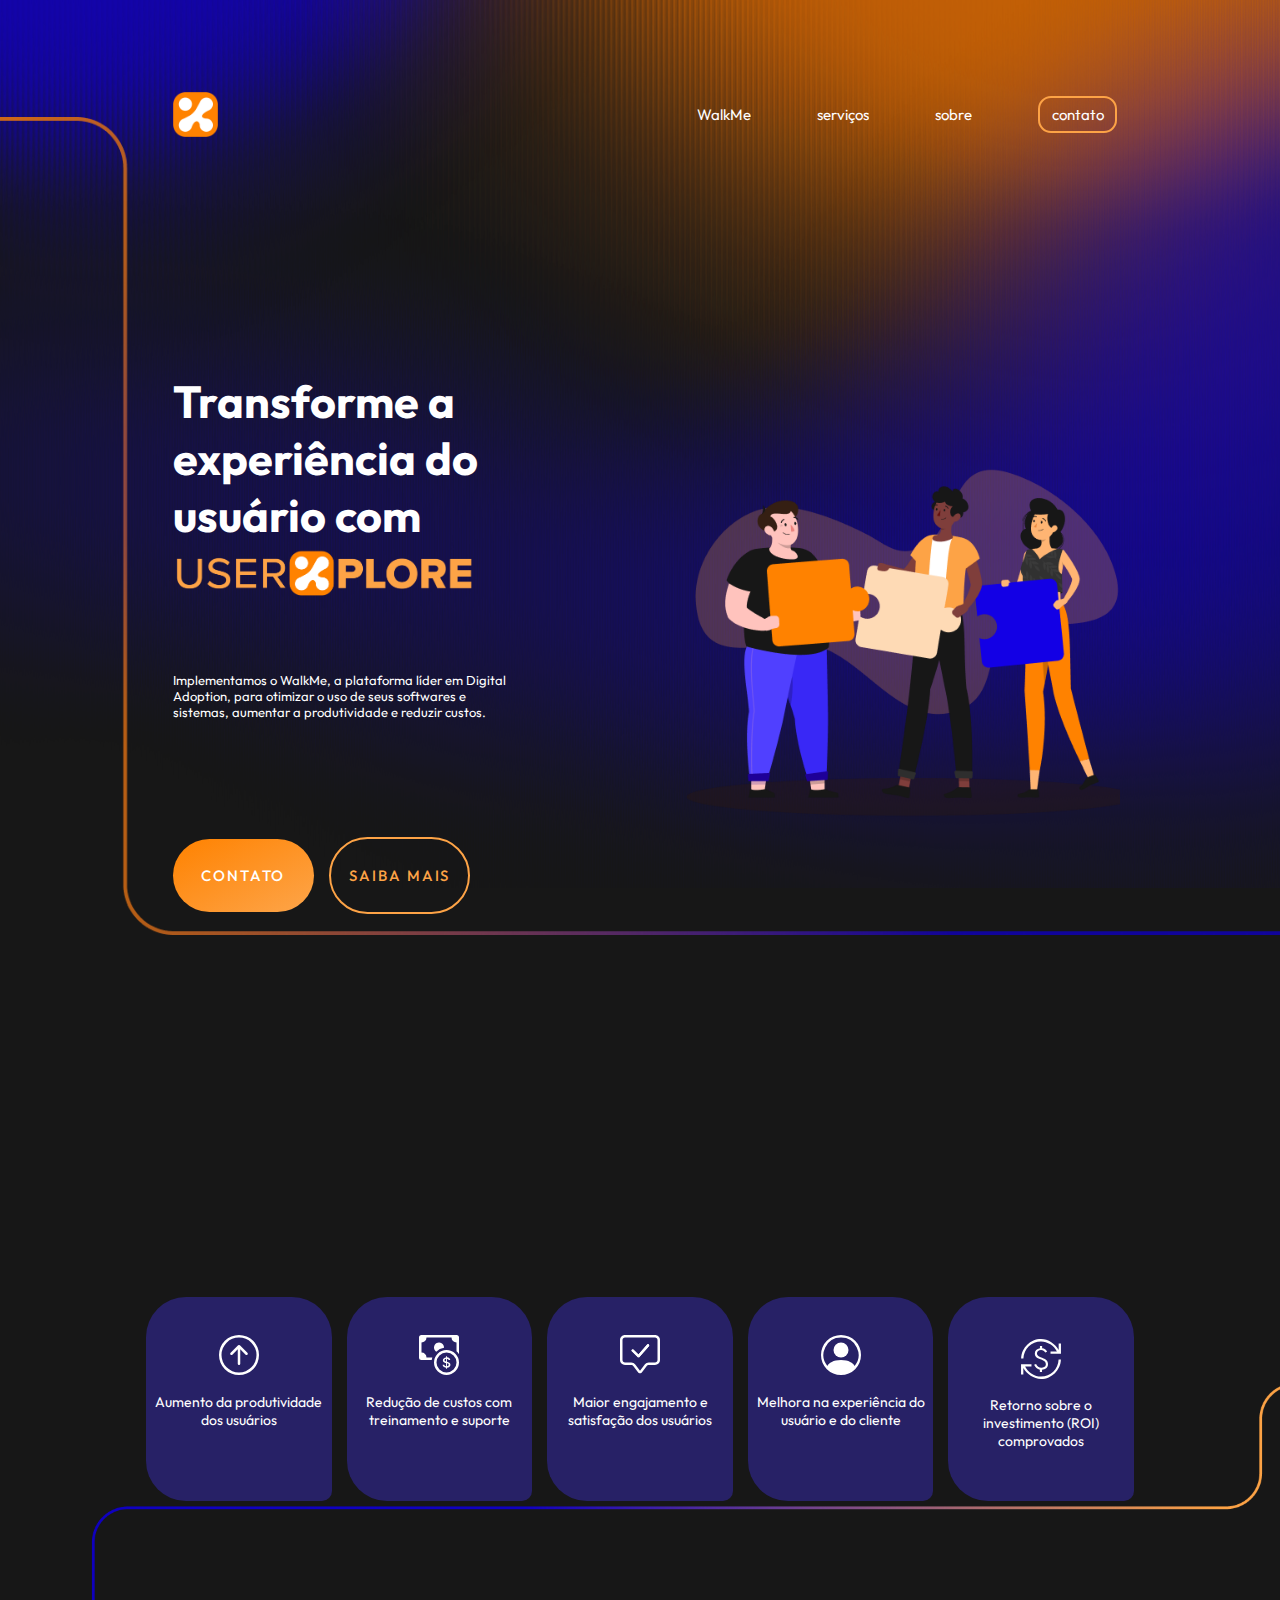
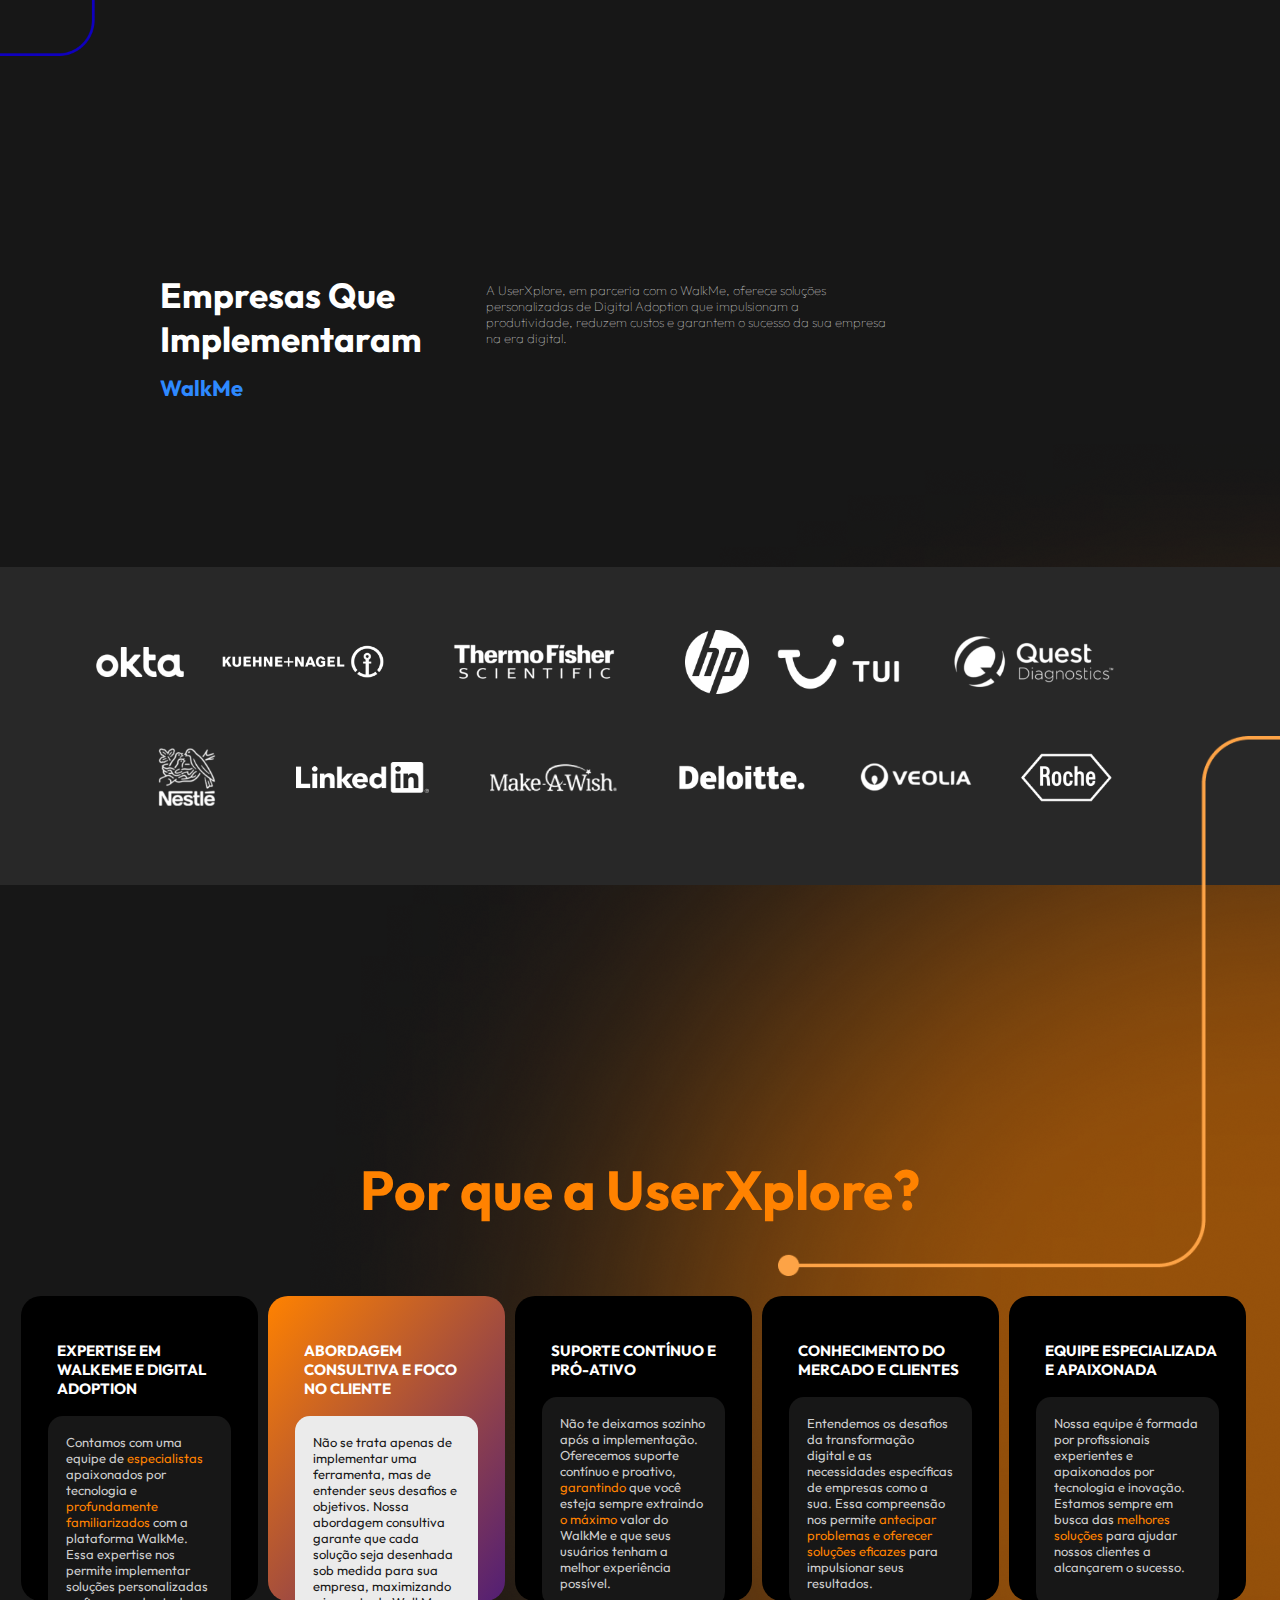
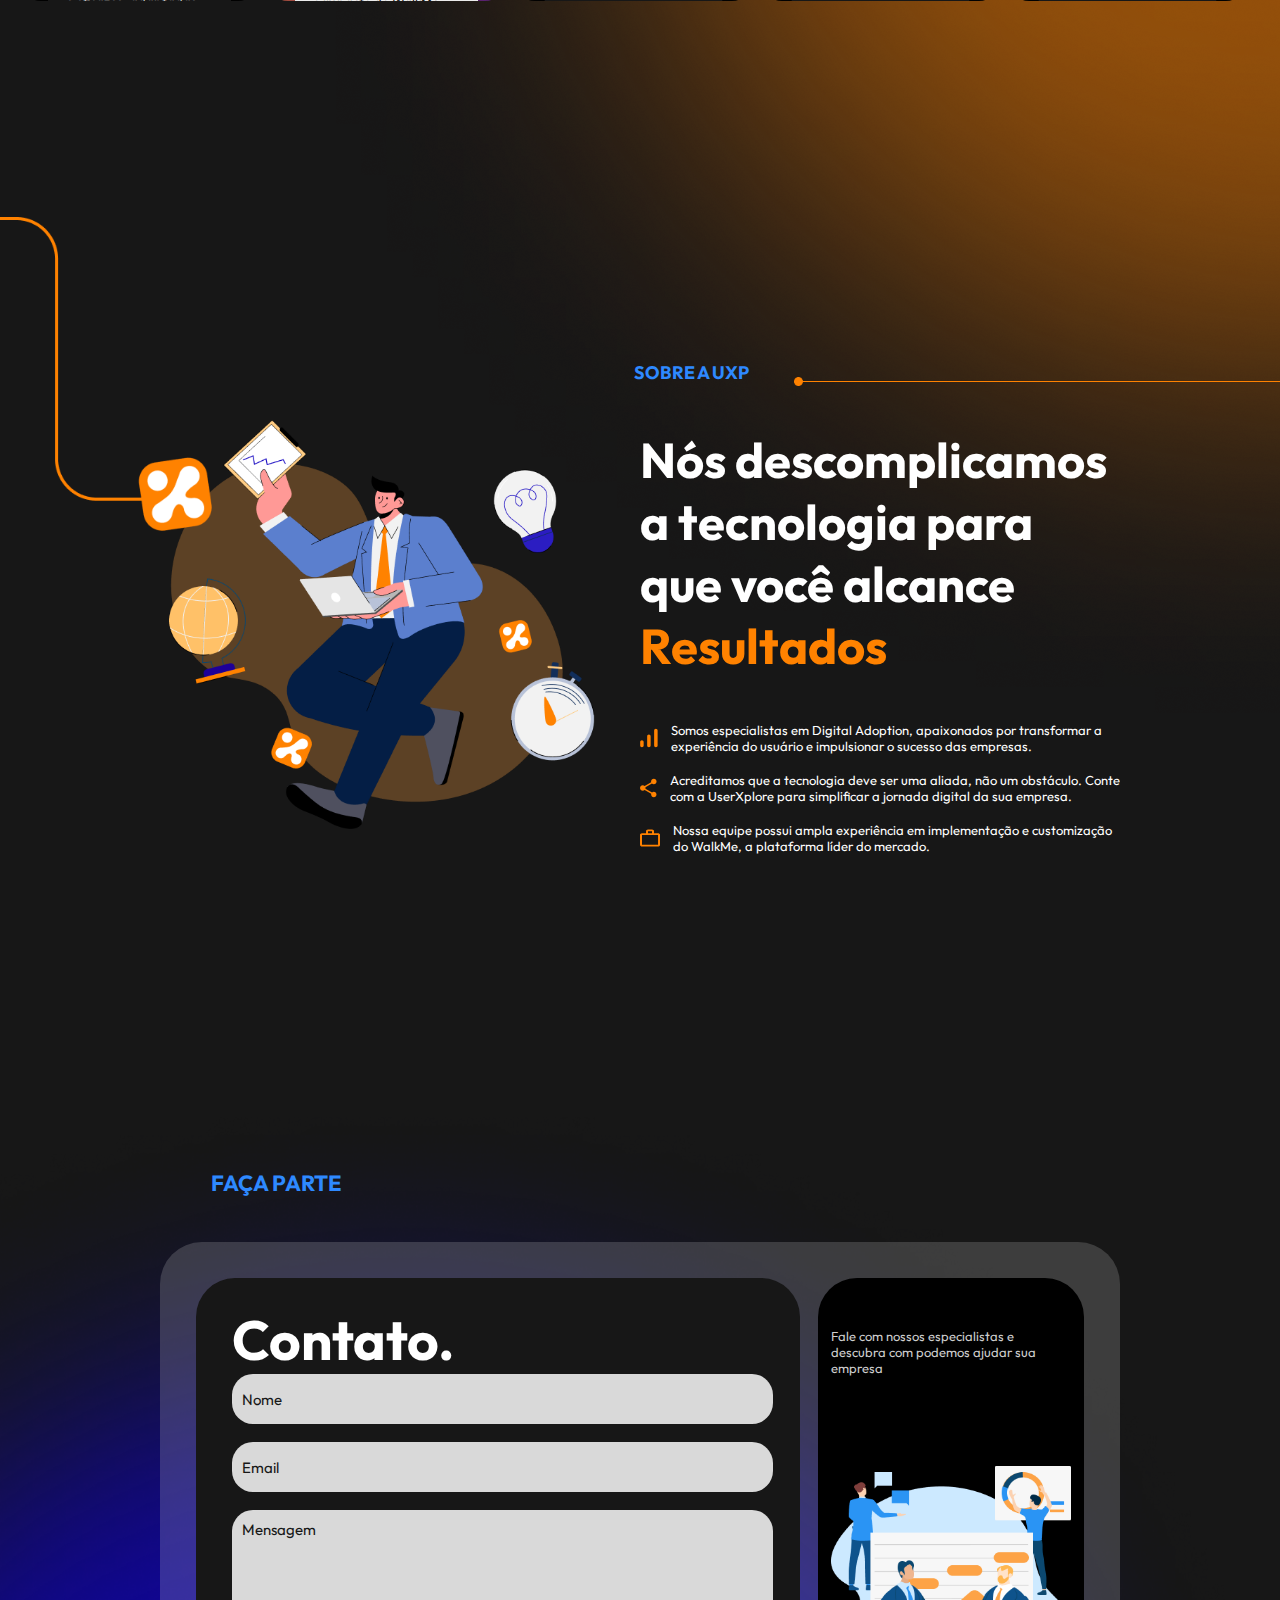
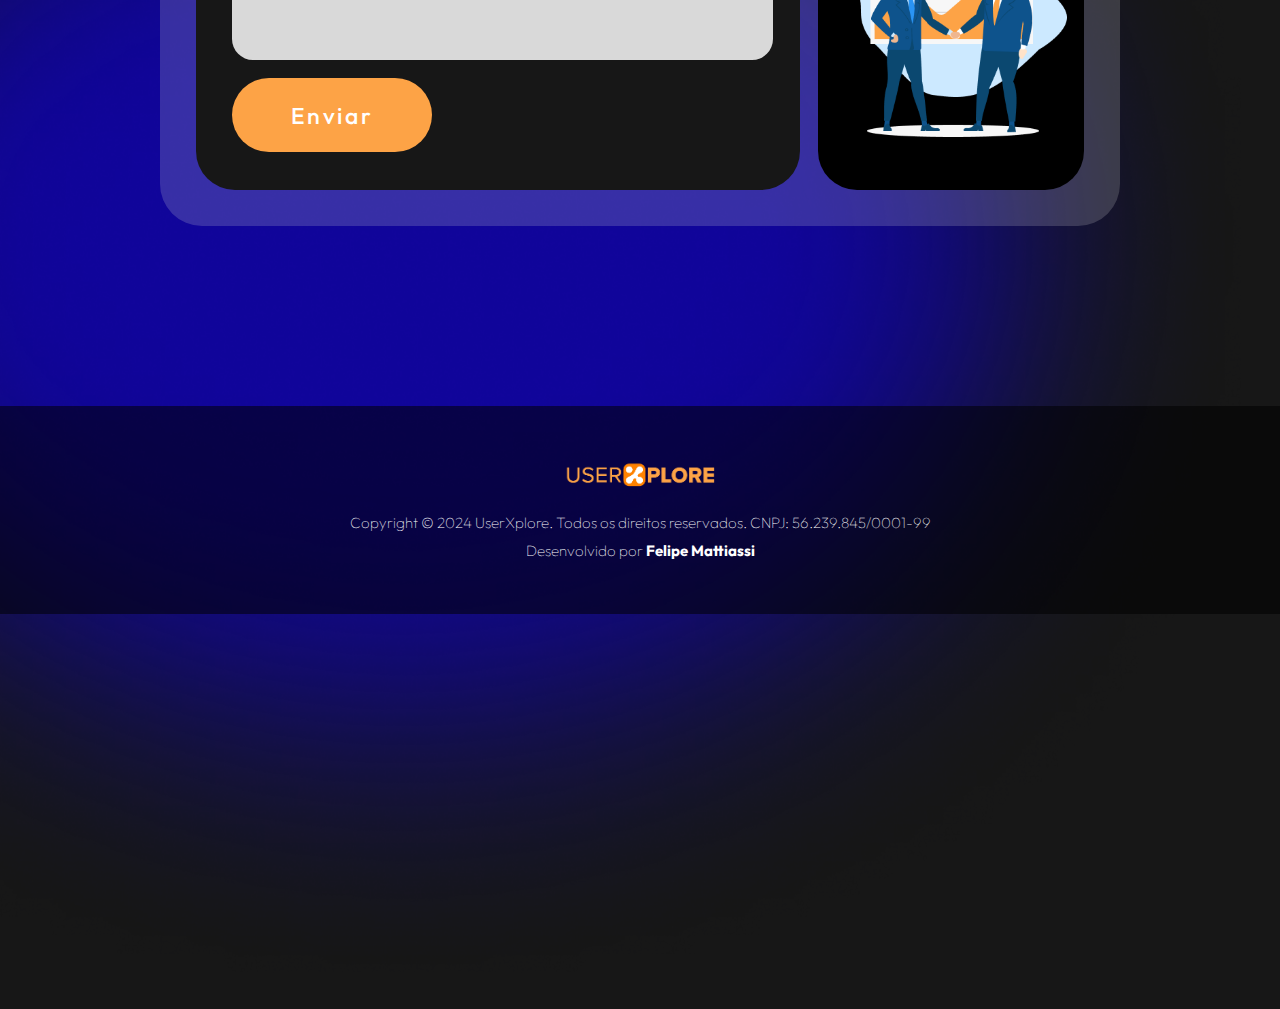
<file: index.html>
<!DOCTYPE html>
<html lang="en">
<head>
    <meta charset="UTF-8">
    <meta name="viewport" content="width=device-width, initial-scale=1.0, user-scalable=no">
    <title>UserXplore</title>   
    <link rel="stylesheet" href="main.css">
    <link rel="shortcut icon" href="./img/logo/logo_curta.png" type="image/x-icon">
    <style></style>
</head>
<body>
    <img id='azul_cima' src="./img/background/azul_cima.png" alt="background azul">
    <img id="linha" src="./img/./background/Vector 1.png" alt="Linha colorida">
    <header>
        <div class="container header-container">
            <img id="logo-header" src="img/./logo/logo_curta.png" alt="Logo user xplore">
            <nav>
                <ul>
                    <li>
                        <a id="home-link" href="#brands">WalkMe</a>
                    </li>
                    <li>
                        <a id="servicos-link" href="#beneficios">serviços</a>
                    </li>
                    <li>
                        <a id="sobre-link" href="#sobre">sobre</a>
                    </li>
                    <li>
                        <a id="contato-link"  href="#contato">contato</a>
                    </li>
                </ul>
            </nav>
        </div>
    </header>
    <img id="laranja_cima" src="./img/background/laranja_cima.png" alt="background laranja">
    <img id="azul_baixo" src="./img/background/azul_baixo.png" alt="azul_fundo">
    <section id="inicio">
        <div class="container inicio-container">
            <div class="esquerda">
                <h2 id="titulo">Transforme a <br> experiência do<br> usuário com </h2>
                <img id="logo_normal" src="./img/./logo/Logo_user_xplore.png" alt="Logo user xplore">
                <p id="texto-inicio">Implementamos o WalkMe, a plataforma líder em Digital Adoption, para otimizar o uso de seus softwares e sistemas, aumentar a produtividade e reduzir custos.</p>
                <button id="botao1" href="#contato" class="button">CONTATO</button>
                <button id="botao2" href="#beneficios" class="button">SAIBA MAIS</button>
            </div>
            <div class="direita">
                <img src="./img/./animacao/team-work-animate 1.png" alt="ilustração equipe">
            </div>
        </div>
    </section>
    <section id="transicao">
        <aside></aside>
        <div class="transicao-container">
            <div class="quadrados">
                <div class="quadrados-container quadrado-display">
                    <div class="sgv">
                        <svg xmlns="http://www.w3.org/2000/svg" fill="currentColor" class="bi bi-arrow-up-circle" viewBox="0 0 16 16">
                            <path fill-rule="evenodd" d="M1 8a7 7 0 1 0 14 0A7 7 0 0 0 1 8m15 0A8 8 0 1 1 0 8a8 8 0 0 1 16 0m-7.5 3.5a.5.5 0 0 1-1 0V5.707L5.354 7.854a.5.5 0 1 1-.708-.708l3-3a.5.5 0 0 1 .708 0l3 3a.5.5 0 0 1-.708.708L8.5 5.707z"/>
                        </svg>
                    </div>
                    <div class="text-quadrado">
                        <p>Aumento da produtividade dos usuários</p>
                    </div>
                </div>
            </div>

            <div class="quadrados">
                <div class="quadrados-container quadrado-display">
                    <div class="sgv">
                        <svg xmlns="http://www.w3.org/2000/svg"  fill="currentColor" class="bi bi-cash-coin" viewBox="0 0 16 16">
                            <path fill-rule="evenodd" d="M11 15a4 4 0 1 0 0-8 4 4 0 0 0 0 8m5-4a5 5 0 1 1-10 0 5 5 0 0 1 10 0"/>
                            <path d="M9.438 11.944c.047.596.518 1.06 1.363 1.116v.44h.375v-.443c.875-.061 1.386-.529 1.386-1.207 0-.618-.39-.936-1.09-1.1l-.296-.07v-1.2c.376.043.614.248.671.532h.658c-.047-.575-.54-1.024-1.329-1.073V8.5h-.375v.45c-.747.073-1.255.522-1.255 1.158 0 .562.378.92 1.007 1.066l.248.061v1.272c-.384-.058-.639-.27-.696-.563h-.668zm1.36-1.354c-.369-.085-.569-.26-.569-.522 0-.294.216-.514.572-.578v1.1zm.432.746c.449.104.655.272.655.569 0 .339-.257.571-.709.614v-1.195z"/>
                            <path d="M1 0a1 1 0 0 0-1 1v8a1 1 0 0 0 1 1h4.083q.088-.517.258-1H3a2 2 0 0 0-2-2V3a2 2 0 0 0 2-2h10a2 2 0 0 0 2 2v3.528c.38.34.717.728 1 1.154V1a1 1 0 0 0-1-1z"/>
                            <path d="M9.998 5.083 10 5a2 2 0 1 0-3.132 1.65 6 6 0 0 1 3.13-1.567"/>
                        </svg>
                    </div>
                    <div class="text-quadrado">
                        <p>Redução de custos com treinamento e suporte</p>
                    </div>
                </div>
            </div>

            <div class="quadrados">
                <div class="quadrados-container quadrado-display">
                    <div class="sgv">
                        <svg  viewBox="0 0 56 56" fill="none" xmlns="http://www.w3.org/2000/svg">
                            <path d="M49 3.5C49.9283 3.5 50.8185 3.86875 51.4749 4.52513C52.1312 5.1815 52.5 6.07174 52.5 7V35C52.5 35.9283 52.1312 36.8185 51.4749 37.4749C50.8185 38.1313 49.9283 38.5 49 38.5H40.25C39.1633 38.5 38.0915 38.753 37.1195 39.239C36.1475 39.725 35.302 40.4306 34.65 41.3L28 50.1655L21.35 41.3C20.698 40.4306 19.8525 39.725 18.8805 39.239C17.9085 38.753 16.8367 38.5 15.75 38.5H7C6.07174 38.5 5.1815 38.1313 4.52513 37.4749C3.86875 36.8185 3.5 35.9283 3.5 35V7C3.5 6.07174 3.86875 5.1815 4.52513 4.52513C5.1815 3.86875 6.07174 3.5 7 3.5H49ZM7 0C5.14348 0 3.36301 0.737498 2.05025 2.05025C0.737498 3.36301 0 5.14349 0 7L0 35C0 36.8565 0.737498 38.637 2.05025 39.9497C3.36301 41.2625 5.14348 42 7 42H15.75C16.2934 42 16.8293 42.1265 17.3152 42.3695C17.8012 42.6125 18.224 42.9653 18.55 43.4L25.2 52.2655C25.526 52.7002 25.9488 53.053 26.4348 53.296C26.9207 53.539 27.4566 53.6655 28 53.6655C28.5434 53.6655 29.0793 53.539 29.5652 53.296C30.0512 53.053 30.474 52.7002 30.8 52.2655L37.45 43.4C37.776 42.9653 38.1988 42.6125 38.6848 42.3695C39.1707 42.1265 39.7066 42 40.25 42H49C50.8565 42 52.637 41.2625 53.9497 39.9497C55.2625 38.637 56 36.8565 56 35V7C56 5.14349 55.2625 3.36301 53.9497 2.05025C52.637 0.737498 50.8565 0 49 0L7 0Z" fill="white"/>
                            <path d="M38.0761 13.3968C38.2298 13.2468 38.4132 13.1277 38.6156 13.0463C38.8181 12.965 39.0354 12.9231 39.2549 12.9231C39.4745 12.9231 39.6918 12.965 39.8943 13.0463C40.0967 13.1277 40.2801 13.2468 40.4338 13.3968C41.0778 14.0193 41.0868 15.0253 40.4563 15.6585L27.1414 30.715C26.9902 30.8738 26.8068 31.0014 26.6023 31.09C26.3978 31.1787 26.1765 31.2265 25.952 31.2305C25.7276 31.2345 25.5046 31.1947 25.2967 31.1135C25.0889 31.0322 24.9006 30.9113 24.7433 30.7581L16.6413 22.9046C16.3288 22.5998 16.1538 22.1899 16.1538 21.763C16.1538 21.336 16.3288 20.9262 16.6413 20.6213C16.795 20.4713 16.9784 20.3522 17.1808 20.2708C17.3832 20.1895 17.6006 20.1476 17.8201 20.1476C18.0397 20.1476 18.257 20.1895 18.4594 20.2708C18.6618 20.3522 18.8453 20.4713 18.9989 20.6213L25.8714 27.2837L38.0311 13.4442L38.0761 13.3968Z" fill="white"/>
                            <path d="M38.0761 13.3968C38.2298 13.2468 38.4132 13.1277 38.6156 13.0463C38.8181 12.965 39.0354 12.9231 39.2549 12.9231C39.4745 12.9231 39.6918 12.965 39.8943 13.0463C40.0967 13.1277 40.2801 13.2468 40.4338 13.3968C41.0778 14.0193 41.0868 15.0253 40.4563 15.6585L27.1414 30.715C26.9902 30.8738 26.8068 31.0014 26.6023 31.09C26.3978 31.1787 26.1765 31.2265 25.952 31.2305C25.7276 31.2345 25.5046 31.1947 25.2967 31.1135C25.0889 31.0322 24.9006 30.9113 24.7433 30.7581L16.6413 22.9046C16.3288 22.5998 16.1538 22.1899 16.1538 21.763C16.1538 21.336 16.3288 20.9262 16.6413 20.6213C16.795 20.4713 16.9784 20.3522 17.1808 20.2708C17.3832 20.1895 17.6006 20.1476 17.8201 20.1476C18.0397 20.1476 18.257 20.1895 18.4594 20.2708C18.6618 20.3522 18.8453 20.4713 18.9989 20.6213L25.8714 27.2837L38.0311 13.4442L38.0761 13.3968Z" fill="white"/>
                        </svg>
                    </div>
                    <div class="text-quadrado">
                        <p>Maior engajamento e satisfação dos usuários</p>
                    </div>
                </div>
            </div>

            <div class="quadrados">
                <div class="quadrados-container quadrado-display">
                    <div class="sgv">
                        <svg xmlns="http://www.w3.org/2000/svg"  fill="currentColor" class="bi bi-person-circle" viewBox="0 0 16 16">
                            <path d="M11 6a3 3 0 1 1-6 0 3 3 0 0 1 6 0"/>
                            <path fill-rule="evenodd" d="M0 8a8 8 0 1 1 16 0A8 8 0 0 1 0 8m8-7a7 7 0 0 0-5.468 11.37C3.242 11.226 4.805 10 8 10s4.757 1.225 5.468 2.37A7 7 0 0 0 8 1"/>
                        </svg>
                    </div>
                    <div class="text-quadrado">
                        <p>Melhora na experiência do usuário e do cliente</p>
                    </div>
                </div>
            </div>

            <div class="quadrados">
                <div class="quadrados-container quadrado-display">
                    <div class="sgv sgv-erro">
                        <svg  viewBox="0 0 54 54" fill="none" xmlns="http://www.w3.org/2000/svg">
                            <mask id="mask0_117_206" style="mask-type:alpha" maskUnits="userSpaceOnUse" x="0" y="0" width="54" height="54">
                                <rect width="54" height="54" fill="#D9D9D9"/>
                            </mask>
                            <g mask="url(#mask0_117_206)">
                                <path d="M27.0016 53.8822C22.0201 53.8822 17.3883 52.4935 13.1064 49.7161C8.82443 46.9383 5.50648 43.443 3.15251 39.2301V48.0523H0.0527344V33.9628H14.1422V37.0626H5.53302C7.46963 40.9328 10.4253 44.1869 14.3999 46.8248C18.3745 49.4632 22.576 50.7824 27.0042 50.7824C30.2093 50.7824 33.2273 50.1887 36.0582 49.0014C38.8891 47.8141 41.373 46.185 43.5098 44.1141C45.6463 42.0433 47.3582 39.6045 48.6457 36.7978C49.9332 33.9911 50.6376 30.9712 50.7588 27.738H53.8586C53.7542 31.3713 52.9812 34.7773 51.5396 37.956C50.0981 41.1343 48.1699 43.905 45.755 46.2681C43.3406 48.6311 40.5236 50.4909 37.3038 51.8474C34.084 53.2039 30.65 53.8822 27.0016 53.8822ZM25.4479 44.6644V41.364C23.6321 40.9008 22.0922 40.1499 20.828 39.111C19.5642 38.0717 18.5118 36.6262 17.6706 34.7747L20.3599 33.7738C20.9771 35.3867 21.9189 36.6396 23.1852 37.5326C24.4515 38.4252 25.8613 38.8714 27.4147 38.8714C29.0246 38.8714 30.4502 38.4578 31.6914 37.6304C32.9327 36.803 33.5534 35.5863 33.5534 33.9803C33.5534 32.5474 33.0499 31.3896 32.043 30.507C31.0365 29.6248 29.1269 28.6237 26.3141 27.5037C23.6226 26.4656 21.6728 25.3676 20.4648 24.2097C19.2572 23.0512 18.6533 21.4813 18.6533 19.4998C18.6533 17.7686 19.2623 16.2472 20.4803 14.9356C21.6979 13.6244 23.3969 12.8099 25.5774 12.4923V9.36205H28.525V12.4948C29.9933 12.6261 31.3127 13.1017 32.4832 13.9217C33.6542 14.7422 34.5853 15.837 35.2768 17.206L32.7105 18.3681C32.1088 17.3029 31.3505 16.4751 30.4355 15.8847C29.5205 15.2942 28.4199 14.999 27.1337 14.999C25.4384 14.999 24.0898 15.4207 23.0881 16.264C22.0859 17.1074 21.5848 18.1845 21.5848 19.4952C21.5848 20.8453 22.0531 21.9016 22.9897 22.6643C23.9267 23.4265 25.7388 24.3134 28.4259 25.3251C31.4748 26.4905 33.5745 27.7259 34.7252 29.0315C35.8763 30.3376 36.4518 31.9878 36.4518 33.9822C36.4518 35.1463 36.2358 36.1713 35.8038 37.0574C35.3713 37.9435 34.7914 38.7012 34.0642 39.3305C33.3369 39.9597 32.4875 40.4526 31.516 40.8091C30.5449 41.1656 29.5065 41.3922 28.4007 41.4889V44.6644H25.4479ZM0.140781 26.2587C0.2776 22.5598 1.07693 19.1172 2.53877 15.9306C4.00061 12.7441 5.94564 9.98075 8.37384 7.64059C10.8016 5.30087 13.615 3.46159 16.8141 2.12276C20.0127 0.783921 23.4081 0.114502 27.0003 0.114502C31.9383 0.114502 36.5712 1.51312 40.8989 4.31034C45.2265 7.10757 48.5426 10.6377 50.8469 14.9006V5.94439H53.9467V20.0339H39.8572V16.9341H48.4664C46.5988 13.171 43.676 9.94363 39.6979 7.25215C35.7194 4.56024 31.4851 3.21428 26.9952 3.21428C23.8565 3.21428 20.8729 3.80321 18.0441 4.98105C15.2154 6.1589 12.7274 7.77698 10.5802 9.8353C8.43254 11.8941 6.70267 14.3287 5.39059 17.1393C4.07852 19.9504 3.36184 22.9902 3.24056 26.2587H0.140781Z" fill="white"/>
                            </g>
                        </svg>
                        <div class="linha2">
                            <img id="linha2" src="./img/background/Vector 2.png" alt="linha colorida">
                        </div>
                    </div>
                    <div class="text-quadrado">
                        <p>Retorno sobre o investimento (ROI) comprovados</p>
                        
                    </div>
                </div>
            </div>
        <aside>
        </aside>
    </section>
    <section id="brands">
        <div class="container prova-social">
            <h3>Empresas Que <br>Implementaram <br><span class="azul">WalkMe</span></h3>
            <p>A UserXplore, em parceria com o WalkMe, oferece soluções personalizadas de Digital Adoption que impulsionam a produtividade, reduzem custos e garantem o sucesso da sua empresa na era digital.</p>
        </div>




        <div class="brands-container">
            <div class="cima">
                <aside></aside>
                <div class="brands-cima">
                    
                    <div class="brand">
                        <img src="./img/brands/okta.png" alt="Logo okta">
                    </div>
                    
                    <div class="brand">
                        <img src="./img/brands/kuehne+.png" alt="Logo kuehne + nagel">
                    </div>

                    <div class="brand">
                        <img src="./img/brands/thermo Fisher.png" alt="Logo thermo Fisher">
                    </div>

                    <div class="brand">
                        <img src="./img/brands/hp.png" alt="Logo hp">
                    </div>

                    <div class="brand">
                        <img src="./img/brands/tui.png" alt="Logo tui">
                    </div>

                    <div class="brand">
                        <img src="./img/brands/quest.png" alt="Logo quest">
                    </div>
                </div>
                <aside></aside>
            </div>

            
            <div class="baixo">
                <aside></aside>
                <div class="brands-baixo">
                    <div class="brand">
                        <img src="./img/brands/nestle.png" alt="Logo nestle">
                    </div>
                    
                    <div class="brand">
                        <img src="./img/brands/linkedin.png" alt="Logo linkedin">
                    </div>
                    
                    <div class="brand">
                        <img src="./img/brands/meke_a_wish.png" alt="Logo Make-a-wish">
                    </div>
                    
                    <div class="brand">
                        <img src="./img/brands/deloitte.png" alt="Logo deloitte">
                    </div>
                    
                    <div class="brand">
                        <img src="./img/brands/veolia.png" alt="Logo veolia">
                    </div>
                    
                    <div class="brand">
                        <img src="./img/brands/roche.png" alt="Logo roche">
                    </div>
                </div>
                <aside>
                    <img id="linha3" src="./img/background/linha3.png" alt="linha colorida">

                </aside>
            </div>
        </div>
    </section>
    <!-- <img id="bolinha1" src="./img/background/bolinha1.png" alt=""> -->
    <img id="laranja_baixo" src="./img/background/laranja_baixo.png" alt="">
    <section id="beneficios">
        <div class="beneficios-container">
            <h3>Por que a UserXplore?</h3>
            <div class="beneficios-quadrado-display">

                <div class="beneficios-quadrado">
                    <div class="container-quadrado">
                        <div>
                            <h4>EXPERTISE EM WALKEME E DIGITAL ADOPTION</h4>
                        </div>
                    <div class="mini-quadrado">
                        <div class="container-mini-quadrado">
                            <p>Contamos com uma equipe de <span class="laranja">especialistas</span> apaixonados por tecnologia e <span class="laranja">profundamente familiarizados</span> com a plataforma WalkMe. Essa expertise nos permite implementar soluções personalizadas e eficazes, adaptadas às necessidades específicas de cada cliente.</p>
                        </div>
                    </div>
                </div>
                    </div>

                <div class="beneficios-quadrado quadrado-especial">
                    <div class="container-quadrado ">
                        <div>
                            <h4>ABORDAGEM CONSULTIVA E FOCO NO CLIENTE</h4>
                        </div>
                    <div class="mini-quadrado">
                        <div class="container-mini-quadrado">
                            <p>Não se trata apenas de implementar uma ferramenta, mas de entender seus desafios e objetivos. Nossa abordagem consultiva garante que cada solução seja desenhada sob medida para sua empresa, maximizando o impacto do WalkMe em seus resultados.</p>
                        </div>
                    </div>
                </div>
                    </div>

                <div class="beneficios-quadrado">
                    <div class="container-quadrado">
                        <div>
                            <h4>SUPORTE CONTÍNUO E PRÓ-ATIVO</h4>
                        </div>
                    <div class="mini-quadrado">
                        <div class="container-mini-quadrado">
                            <p>Não te deixamos sozinho após a implementação. Oferecemos suporte contínuo e proativo, <span class="laranja">garantindo</span> que você esteja sempre extraindo <span class="laranja">o máximo</span> valor do WalkMe e que seus usuários tenham a melhor experiência possível.</p>
                        </div>
                    </div>
                </div>
                    </div>

                <div class="beneficios-quadrado">
                    <div class="container-quadrado">
                        <div>
                            <h4>CONHECIMENTO DO MERCADO E CLIENTES</h4>
                        </div>
                    <div class="mini-quadrado">
                        <div class="container-mini-quadrado">
                            <p>Entendemos os desafios da transformação digital e as necessidades específicas de empresas como a sua. Essa compreensão nos permite <span class="laranja">antecipar problemas e oferecer soluções eficazes</span> para impulsionar seus resultados.</p>
                        </div>
                    </div>
                </div>
                    </div>

                <div class="beneficios-quadrado">
                    <div class="container-quadrado">
                        <div>
                            <h4>EQUIPE ESPECIALIZADA E APAIXONADA</h2>
                        </div>
                        <div class="mini-quadrado">
                            <div class="container-mini-quadrado">
                                <p>Nossa equipe é formada por profissionais experientes e apaixonados por tecnologia e inovação. Estamos sempre em busca das <span class="laranja">melhores soluções</span> para ajudar nossos clientes a alcançarem o sucesso.</p>
                            </div>
                        </div>
                    </div>
                </div>
        </div>
    </section>
    <section id="sobre">
        <div class="linha2"><img id="linha4" src="./img/background/linha4.png" alt=""></div>
        <div class="teste">
            <h4 class="azul mini-titulo">SOBRE A UXP</h4>
        </div>
        <img id="linha5" src="./img/background/linha5.png" alt="">
        <div class="container sobre-container"> 
            <div class="display-sobre">
                <div class="esquerda-sobre">
                    <img src="./img/animacao/animacao2.png" alt="">
                </div>
                <div class="direita-sobre">
                    <h2 class="h2-sobre">Nós descomplicamos a tecnologia para que você alcance <span class="laranja">Resultados</span></h2>
                    <div class="flex">
                        <svg class="sgv-beneficios" viewBox="0 0 29 30" fill="none" xmlns="http://www.w3.org/2000/svg">
                            <path d="M25.4764 0C27.0257 0 28.2764 1.25067 28.2764 2.8V27.0667C28.2764 28.616 27.0257 29.8667 25.4764 29.8667C23.927 29.8667 22.6764 28.616 22.6764 27.0667V2.8C22.6764 1.25067 23.927 0 25.4764 0ZM3.07637 18.6667C4.6257 18.6667 5.87637 19.9173 5.87637 21.4667V27.0667C5.87637 28.616 4.6257 29.8667 3.07637 29.8667C1.52703 29.8667 0.276367 28.616 0.276367 27.0667V21.4667C0.276367 19.9173 1.52703 18.6667 3.07637 18.6667ZM14.2764 9.33333C15.8257 9.33333 17.0764 10.584 17.0764 12.1333V27.0667C17.0764 28.616 15.8257 29.8667 14.2764 29.8667C12.727 29.8667 11.4764 28.616 11.4764 27.0667V12.1333C11.4764 10.584 12.727 9.33333 14.2764 9.33333Z" fill="#FF8200"/>
                        </svg>
                        <p class="texto-sobre">Somos especialistas em Digital Adoption, apaixonados por transformar a experiência do usuário e impulsionar o sucesso das empresas.</p>
                    </div>
                    
                    <div class="flex">
                        <svg class="sgv-beneficios" viewBox="0 0 29 32" fill="none" xmlns="http://www.w3.org/2000/svg">
                            <path d="M23.7764 22.4601C22.573 22.4601 21.4964 22.9351 20.673 23.6792L9.38387 17.1084C9.46303 16.7442 9.52637 16.3801 9.52637 16.0001C9.52637 15.6201 9.46303 15.2559 9.38387 14.8917L20.5464 8.38425C21.4014 9.17591 22.5255 9.66675 23.7764 9.66675C26.4047 9.66675 28.5264 7.54508 28.5264 4.91675C28.5264 2.28841 26.4047 0.166748 23.7764 0.166748C21.148 0.166748 19.0264 2.28841 19.0264 4.91675C19.0264 5.29675 19.0897 5.66091 19.1689 6.02508L8.00637 12.5326C7.15137 11.7409 6.0272 11.2501 4.77637 11.2501C2.14803 11.2501 0.0263672 13.3717 0.0263672 16.0001C0.0263672 18.6284 2.14803 20.7501 4.77637 20.7501C6.0272 20.7501 7.15137 20.2592 8.00637 19.4676L19.2797 26.0542C19.2005 26.3867 19.153 26.7351 19.153 27.0834C19.153 29.6326 21.2272 31.7067 23.7764 31.7067C26.3255 31.7067 28.3997 29.6326 28.3997 27.0834C28.3997 24.5342 26.3255 22.4601 23.7764 22.4601Z" fill="#FF8200"/>
                        </svg>
                        <p class="texto-sobre">Acreditamos que a tecnologia deve ser uma aliada, não um obstáculo. Conte com a UserXplore para simplificar a jornada digital da sua empresa.</p>
                    </div>

                    <div class="flex">
                        <svg class="sgv-beneficios" viewBox="0 0 38 32" fill="none" xmlns="http://www.w3.org/2000/svg">
                            <path d="M22.3425 7.00016V3.66683H14.895V7.00016H22.3425ZM3.72375 10.3335V28.6668H33.5137V10.3335H3.72375ZM33.5137 7.00016C35.5804 7.00016 37.2375 8.4835 37.2375 10.3335V28.6668C37.2375 30.5168 35.5804 32.0002 33.5137 32.0002H3.72375C1.65707 32.0002 0 30.5168 0 28.6668L0.0186187 10.3335C0.0186187 8.4835 1.65707 7.00016 3.72375 7.00016H11.1712V3.66683C11.1712 1.81683 12.8283 0.333496 14.895 0.333496H22.3425C24.4092 0.333496 26.0662 1.81683 26.0662 3.66683V7.00016H33.5137Z" fill="#FF8200"/>
                        </svg>
                        <p class="texto-sobre">Nossa equipe possui ampla experiência em implementação e customização do WalkMe, a plataforma líder do mercado.</p>
                    </div>
                </div>
            </div>
        </div>
        
    </section>
    <section id="contato">
        <img id="azul_fundo" src="/img/background/azul_fundo.png" alt="">
        <div class="contato-container container">
            <h4 id="faca-parte" class="azul">FAÇA PARTE</h4>
            <div id="contato-invisivel" class="contato-invisivel">
                <div id="contato-area" class="contato-area">
                    <h3>Contato.</h3>
                    <form class="block" action="https://api.staticforms.xyz/submit" method="post">
                        <input id="name" name="name" type="text" placeholder="Nome" required>
                        <input id="email" name="email" type="email" placeholder="Email" required>
                        <textarea id="mensagem" name="message" placeholder="Mensagem"></textarea>

                        <input type="hidden" name="accessKey" value="9f026d22-d9ce-4de0-998c-90b4d6f2f687">
                        <input type="hidden" name="subject" value="Contato Novo UserXplore">

                        <input type="hidden" name="redirectTo" value="https://userxplore.com/final/">

                        <button id="btn-contato" class="btn-contato" type="submit" value="submit">Enviar</button>
                    </form>
                </div>
                <div id="contato-direita" class="contato-direita">
                    <div class="contato-direita-container">
                        <div class="text-contato">
                            <div></div>
                            <p>
                                Fale com nossos especialistas e descubra com podemos ajudar sua empresa
                            </p>
                            <div></div>
                        </div>
                        <div class="contato-direita-img">
                            <img src="./img/animacao/ilustracontato.png" alt="ilustração equipe">
                        </div>
                    </div>
                </div>
            </div>
        </div>
    </section>
    <footer>
        <div></div>
        <div class="footer">
            <img src="./img/logo/Logo_user_xplore.png" alt="">
            <p>Copyright © 2024 UserXplore. Todos os direitos reservados. CNPJ: 56.239.845/0001-99</p>
            <nav>
                Desenvolvido por <a href="https://www.instagram.com/felipemattiassi/" target="_blank">Felipe Mattiassi</a>
            </nav>
        </div>
        <div></div>
    </footer>
    <script src="main.js"></script>
</body>
</html>
</file>
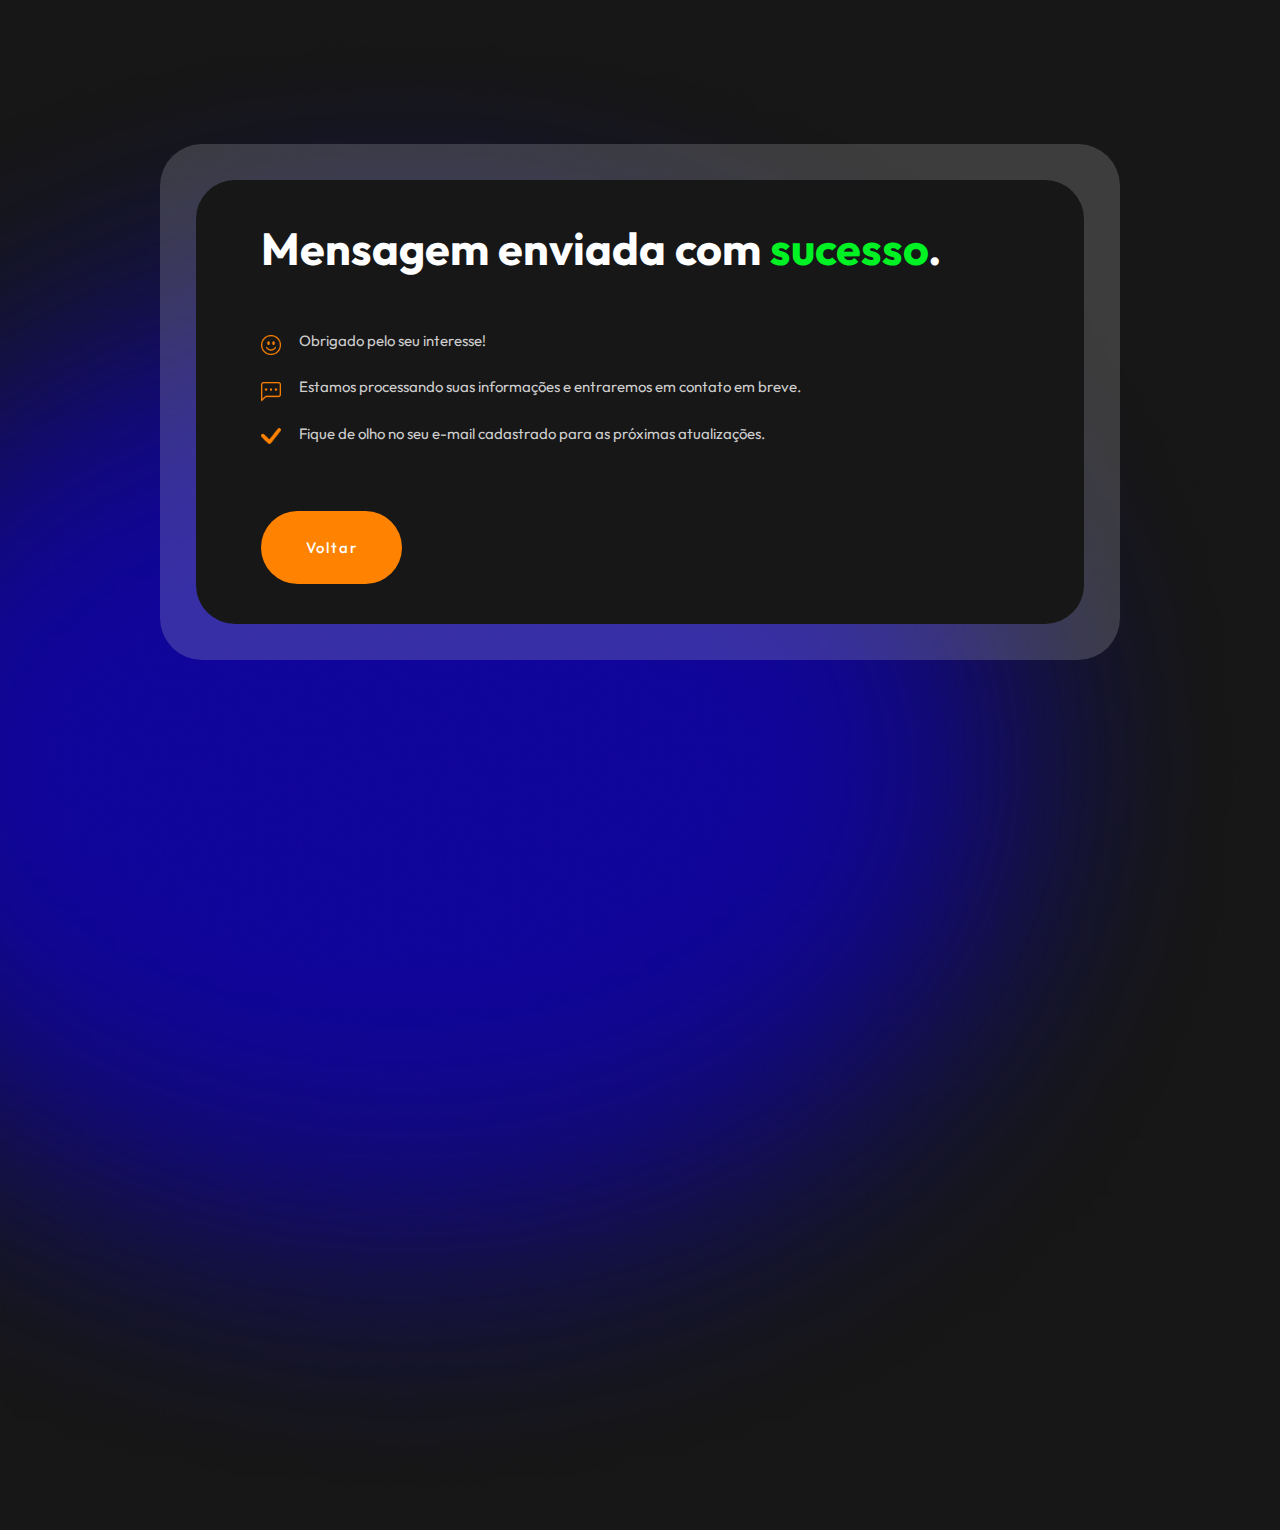
<file: final/index.html>
<!DOCTYPE html>
<html lang="en" style="overflow-y: hidden; height: 100vh;">
<head>
    <meta charset="UTF-8">
    <meta name="viewport" content="width=device-width, initial-scale=1.0">
    <title>Document</title>
    <link rel="stylesheet" href="../main.css">
    <link rel="shortcut icon" href="/img/logo/logo_curta.png" type="image/x-icon">
</head>
<body>
    <img id="azul_fundo" src="/img/background/azul_fundo.png" alt="">
    <section id="redireciona-sec">
        <div></div>
        <div class="container">
            <div id="contato-invisivel" class="">
                <div id="redireciona" class="contato-area-redireciona">
                    <div class="redireciona-container">
                        <h1>Mensagem enviada com <span class="verde">sucesso</span>.</h1>
                        <div class="flex div-redireciona">
                            <div class="aling-center"><img class="img-redireciona" src="/img/emoji/EmojiSmile.png" alt="Emoji sorrindo"></div>
                            <p class="text-redireciona">Obrigado pelo seu interesse!</p>
                        </div>
                        <div class="flex div-redireciona">
                            <div class="aling-center"><img class="img-redireciona" src="/img/emoji/ChatLeftDots.png" alt=""></div>
                            <p class="text-redireciona">Estamos processando suas informações e entraremos em contato em breve.</p>
                        </div>
                        <div class="flex div-redireciona">
                            <div class="aling-center"><img class="img-redireciona" src="/img/emoji/Vector.png" alt=""></div>
                            <p class="text-redireciona">Fique de olho no seu e-mail cadastrado para as próximas atualizações.</p>
                        </div>
                        <a href="https://userxplore.com">
                            <button class="button btn-final">Voltar</button>
                        </a>
                    </div>
                </div>
            </div>
        </div>
        <div></div>
    </section>
</body>
</html>
</file>
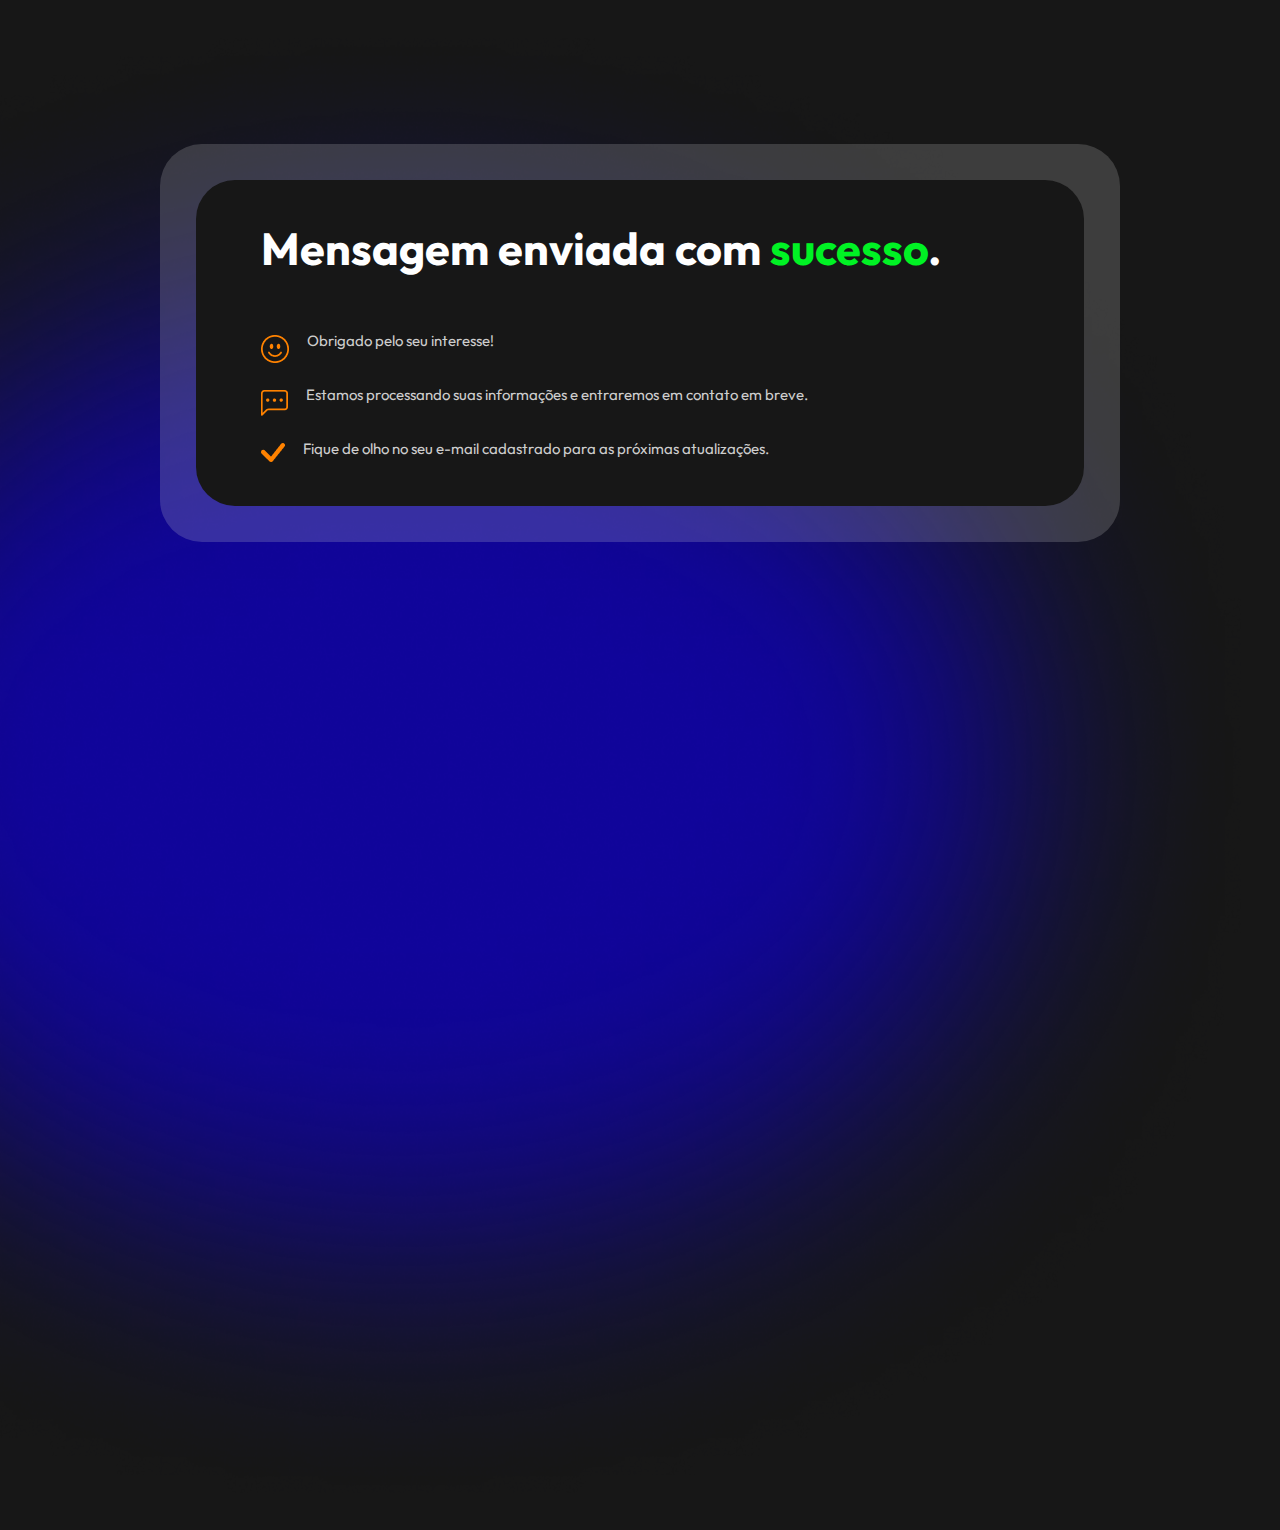
<file: redireciona.html>
<!DOCTYPE html>
<html lang="en" style="overflow-y: hidden; height: 100vh;">
<head>
    <meta charset="UTF-8">
    <meta name="viewport" content="width=device-width, initial-scale=1.0">
    <title>Document</title>
    <link rel="stylesheet" href="./main.css">
</head>
<body>
    <img id="azul_fundo" src="./img/background/azul_fundo.png" alt="">
    <section id="redireciona-sec">
        <div></div>
        <div class="container">
            <div id="contato-invisivel" class="">
                <div id="redireciona" class="contato-area-redireciona">
                    <div class="redireciona-container">
                        <h1>Mensagem enviada com <span class="verde">sucesso</span>.</h1>
                        <div class="flex div-redireciona">
                            <div class="aling-center"><img src="./img/emoji/EmojiSmile.png" alt="Emoji sorrindo"></div>
                            <p class="text-redireciona">Obrigado pelo seu interesse!</p>
                        </div>
                        <div class="flex div-redireciona">
                            <div class="aling-center"><img src="./img/emoji/ChatLeftDots.png" alt=""></div>
                            <p class="text-redireciona">Estamos processando suas informações e entraremos em contato em breve.</p>
                        </div>
                        <div class="flex div-redireciona">
                            <div class="aling-center"><img src="/img/emoji/Vector.png" alt=""></div>
                            <p class="text-redireciona">Fique de olho no seu e-mail cadastrado para as próximas atualizações.</p>
                        </div>
                    </div>
                </div>
            </div>
        </div>
        <div></div>
    </section>
</body>
</html>
</file>
<file: main.css>
@import url('https://fonts.googleapis.com/css2?family=Outfit:wght@100..900&display=swap');
@import url('https://fonts.googleapis.com/css2?family=Outfit:wght@100..900&family=Roboto:ital,wght@0,100;0,300;0,400;0,500;0,700;0,900;1,100;1,300;1,400;1,500;1,700;1,900&display=swap');
@import url('https://fonts.googleapis.com/css2?family=Outfit:wght@100..900&display=swap');
:root {
    --laranja: #FF8200;
    --laranja-claro: #FDA346;
    --cor-fundo: #171717;
    --azul: #1000C0;
    --cor-quadrado: #4736ff57;
    --azul-claro: #2E89FF;
    --cinza-background: #282828;
    --cinza-texto: #CECECE;
    --branco-fundo: #EBEBEB;
    --fundo-input: #D9D9D9
}


* {
    margin: 0;
    padding: 0;
    box-sizing: border-box;
    overflow-x: hidden;
    font-family: 'Outfit', sans-serif;
}

body {
    /* background: url(./img/./background/DegradeTopoOpacidade74.png); */
    /* background-repeat: no-repeat; */
    background-size: cover;
    background-color: #171717;
    color: #ffff;
}

html {
    scroll-behavior: smooth;
    
}

#azul_cima {
    position: absolute;
    z-index: -1;
    max-width: 100%;
    height: auto;
    user-select: none;
    pointer-events: none;
}

#laranja_cima {
    position: absolute;
    z-index: -1;
    right: 0;
    top: 0;
    max-width: 100%;
    height: auto;
    user-select: none;
    pointer-events: none;
}

#azul_baixo {
    position: absolute;
    z-index: -1;
    opacity: 100%;
    top: 0;
    max-width: 100%;
    min-width: 100%;
    height: auto;
    max-height: 76.5vw;
    user-select: none;
    pointer-events: none;
}

#azul_fundo {
    position: absolute;
    z-index: -3;
    max-width: 100%;
    height: auto;
    user-select: none;
    pointer-events: none;
}


#linha {
    position: absolute;
    top: 13%;
    z-index: -1;
    max-width: 100%;
    min-width: 1800px;
    height: auto;
    user-select: none;
    pointer-events: none;
}


#linha2 {
    position: absolute;
    max-width: 100%;
    right: 0;
    z-index: -3;
    user-select: none;
    pointer-events: none;
}

.linha2 {
    padding: 0;
    margin:0;
    
}

#linha3 {
    position: absolute;
    z-index: -1;
    max-width: auto;
    max-height: 598px;
    height: 100%;
    right: 0;
    z-index: 1;
    user-select: none;
    pointer-events: none;
}

#linha4 {
    position: absolute;
    max-width: 100%;
    top: 4vh;
    left: 0;
    z-index: 3;
    user-select: none;
    pointer-events: none;
}

#linha5 {
    position: absolute;
    max-width: 100%;
    right: 0;
    top: 20.5vh;
    z-index: 3;
    user-select: none;
    pointer-events: none;
}

#laranja_baixo {
    position: absolute;
    z-index: -3;
    right: 0;
    max-width: 100%;
    height: auto;
    top: 220vh;
    user-select: none;
    pointer-events: none;
}


.container {
    max-width: 75vw;
    width: 100%;
    margin: 0 auto;
}

header {
    /* z-index: -1; */
    /* position: fixed;
    top: 0;
    width: 100%;
    background-color: #28282867;
    z-index: 4; */
}

.header-container {
    display: flex;
    justify-content: space-between;
    padding: 10vh 0 6vh 0;
    align-items: center;
}

.header-container nav ul {
    gap: 6vw;
    text-align: center;
    display: flex;
    font-size: 20px;
    font-weight: normal;
    
}

#logo-header {
    width: 50px;
    margin-left: 1vw;
}

nav ul li {
    list-style-type: none;
    padding-top: 15px;
    padding-bottom: 15px;
    padding-left: 15px;
    transition: transform 0.5s ease;
}

nav ul li:hover {
    transform: scale(1.1);
    
}

nav ul{
    overflow-y: hidden;
    
}


#contato-link {
    border: solid 2px var(--laranja-claro);
    border-radius: 13px;
    padding: 0.8vh 1.3vh;
    margin-right: 0.2vw;
}

.header-container ul li a{
    text-decoration: none;
    color: #ffff;
    
}

header {
    text-align: center;
}

#inicio {
    margin-bottom: 8vh;
    
}

.inicio-container h2{
    font-size: 65px; 
}


.inicio-container {
    display: grid;
    grid-template-columns: 45% 55%;
    align-items: center;
    padding-bottom: 8vh;
}

.esquerda h2 {
    overflow-y: hidden;
    
}

.esquerda {
    overflow-y: hidden;
    overflow-x: hidden;
    padding: 0 0vw 5vh 1vw;
}

.direita {
    margin: auto;
}

#texto-inicio {
    max-width: 80%;
}


#logo_normal {
    width: 400px;
    padding-bottom: 7vh;
}

.button {
    max-width: 12vw;
    width: 100%;
    padding: 3vh 1vw;
    margin-top: 7vh;
    margin-right: 1vw;
    /* margin-left: 1vw; */
    border-radius: 40px;
    color: #ffff;
    font-weight: 500;
    font-size: 20px;
    letter-spacing: 0.15vw;
    transition: transform 0.5s ease;
}


.button:hover {
    transform: scale(1.1);
}


#botao1 {
    background: linear-gradient(to bottom right, var(--laranja), var(--laranja-claro) 95%);
    border: none;
}


#botao2 {
    background-color: transparent;
    border: solid 2px #FDA346;
    color: var(--laranja-claro);
}

.transicao-container {
    display: grid;
    grid-template-columns: auto auto auto auto auto;
    margin-top: 4.5vh;
    padding: 2vh 2vh;
    overflow-y: hidden;
}


#transicao {
    /* margin: 0 0 0 7.5vw; */
    display: grid;
    grid-template-columns: 7.5% 85% 7.5%;
    padding-bottom: 4vh;
}


.quadrados {
    z-index: 3;
    max-width:  15.6vw;
    max-height:  24.4vh;
    width: 100%;
    height: 100%;
    overflow-y: hidden;
    background-color:  var(--cor-quadrado);
    border-radius: 40px 40px 10px 40px;
    align-items: center;
}

.quadrados:hover {
    
} 

.quadrados-container {
    text-align: center;
    max-width: 15vw;
    width: 100%;
    margin: 4vh auto 4vh auto;
}

.quadrado-display {
    overflow-y: hidden;
    display: grid;
    grid-template-rows: 42% 50%;
    gap: 2%;
    
}

.sgv {
    overflow: hidden;
    margin: 0 auto;
    padding: 1vh 0 0 0;
    padding-top: 1vh;
    margin: 0 auto;
    align-items: center;
    width: 54px;
    margin-bottom: 1vh;
    padding-bottom: 5vh;
}


.text-quadrado {
    font-size: 18px;
    margin-top: 1vh;
    padding: 0;
    overflow-y: hidden;
}


section #brands {
    
}

.prova-social {
    
    margin: 38vh auto 13vh auto;
    display: flex;
    
}

.prova-social h3 {
    overflow: hidden;
    font-size: 43px;
    font-weight: bold;
    margin-right: 5vw;
}

.azul {
    color: var(--azul-claro);
}

.prova-social p {
    max-width: 570px;
    margin-top: 1vh;
    font-size: 16px;
    font-weight: lighter;
    color: var(--cinza-texto);
}


.brands-container {
    background-color: var(--cinza-background);
    display: grid;
    grid-template-rows: auto auto;
    gap: 3vw;
    padding: 7vh 0 7vh 0;
}

.cima {
    display: grid;
    grid-template-columns: 7.5% 85% 7.5%;
}


.brands-cima{
    display: grid;
    grid-template-columns: auto auto auto auto auto auto;
    align-items: center;
}


.baixo {
    display: grid;
    grid-template-columns: 10% 80% 10%;
}


.brands-baixo {
    display: grid;
    grid-template-columns: auto auto auto auto auto auto;
    align-items: center;
}


.brand {

}



#beneficios {
    margin-top: 38vh;

}

.beneficios-container {
    align-items: center;
    display: flex;
    flex-direction: column;
    width: 100vw;
}

.beneficios-container h3{
    font-size: 70px;
    color: var(--laranja);
    margin-bottom: 8vh;
}

.beneficios-quadrado-display {
    display: grid;
    grid-template-columns: auto auto auto auto auto;
    gap: 0.8vw;
    margin-right: 1vw;
}


.beneficios-quadrado {
    border-radius: 20px;
    background-color: black;
    /* height: 200px; */
    width: 18.5vw;
    /* height: 45vh; */
    align-items: center;
    overflow: hidden;
    height: 377px;
}

.beneficios-quadrado h4 {
    color:#fff;
    font-weight: bold;
    font-size: 22px;
    margin-bottom: 5vh;
}

.container-quadrado {
    margin: 5vh 3vh;
}

.container-quadrado h4 {
    font-size: 22px;
    margin-bottom: 2vh;
    margin-left: 1vh;
}


.mini-quadrado {
    color: var(--cinza-texto);
    background-color: var(--cor-fundo);
    padding: 2vh;
    font-size: 16px;
    border-radius: 15px;
    height: 223px;
    /* overflow: hidden; */
    

}

.quadrado-especial {
    background: linear-gradient(to bottom right, var(--laranja), #1E0098 130%);
    
}

.quadrado-especial .mini-quadrado {
    background-color: var(--branco-fundo);
    color: var(--cor-fundo);
}


.laranja {
    color: var(--laranja);
}

.display-invisivel {
    padding-bottom: 30vh;
}

#sobre {
    margin-top: 30vh;
    padding-top: 20vh;
    position: relative;
}

.teste {
    position: relative;
}

.mini-titulo {
    position: relative;
    margin-left: 49.5vw;
}

.display-sobre {
    display:grid;
    grid-template-columns: 50% 50%;
}

.sobre-container {
    
}

.esquerda-sobre {
    
}

.esquerda-sobre img {
    margin-top: 4vh;
}

.direita-sobre {
    align-items: top;
    /* position: relative; */

}


.h2-sobre {
    font-size: 70px;
    font-weight: bold;
    margin-top: 5vh;
    margin-bottom: 5vh;
}

.azul {
    color: var(--azul-claro);
    font-size: 22px;
    padding-top: 0;
}

.flex {
    display: flex;
    margin-top: 2vh;
    font-size: 16px;
} 


.texto-sobre {
    margin-left: 1vw;
}

.sgv-beneficios {
    width: 32px;
}


#contato {
    margin-top: 25vh;
}

.contato-container {
    margin-top: 10vh;
    
}

#faca-parte {
    margin-left: 4vw;
    margin-bottom: 5vh;
}

#contato-invisivel {
    background-color:#d9d9d932 ;
    padding: 4vh;
    border-radius: 42px;
}

.contato-invisivel {
    display: grid;
    grid-template-columns: 68% 30%;
    gap: 2%;
}

#contato-area {
    background-color: var(--cor-fundo);
    padding: 3vh;
}

.contato-area h3 {
    font-size: 65px;
    margin-left: 1vh;

}



.contato-area {
    border-radius: 39px;
    position: relative;
    
}

#contato-direita {
    background-color: #000000;
    
}

.contato-direita {
    border-radius: 39px;
    
}
.text-contato {
    margin-bottom: 10vh;
    display: grid;
    grid-template-columns: 5% 90% 5%;
    font-size: 19px;
    color: var(--cinza-texto);
}

.contato-direita-container {
    margin: 5.5vh auto;
}

.contato-direita-img {
    text-align: center;
}
.contato-direita-img img {
    width: 90%;
}


form {
    gap: 2vh;
    padding-bottom: 1vh;
    padding-left: 1vh;
}

.block {
    display: flex;
    flex-direction: column;
}

input {
    padding: 10px;
    padding-left: 20px;
    border-radius: 21px;
    border: none;
    max-width: 887px;
    width: 100%;
    height: 70px;
    font-size: 19px;
    color: var(--cor-fundo);
    background-color: var(--fundo-input);
}

input:focus {
    outline: none;
    
}

textarea {
    resize: none;
    border-radius: 21px;
    border: none;
    padding: 20px 20px;
    max-width: 887px;
    width: 100%;
    height: 280px;
    font-size: 19px;
    color: var(--cor-fundo);
    background-color: var(--fundo-input);
}

input::placeholder,
textarea::placeholder {
    font-size: 19px;
    color: var(--cor-fundo);
}

textarea:focus {
    outline: none;
}

.btn-contato {
    max-width: 271px;
    width: 100%;
    padding: 2.5vh 1vh;
    border-radius: 40px;
    font-size: 23px;
    letter-spacing: 0.20vw;
    font-weight: 500;
    color: #ffffff;
    background-color: var(--laranja-claro);
    border: none;
    transition: transform 0.5s ease;
    
}

.btn-contato:hover {
    transform: scale(1.05);
}


footer {
    background-color: #00000087;
    display: flex;
    flex-direction: column;
    text-align: center;
    margin-top: 20vh;
    padding: 6vh;
    
    font-size: 20px;
    font-weight: lighter;
    margin-bottom: 5vh;
} 



footer nav {
    margin-top: 1vh;
}

footer img {
    margin-bottom: 2vh;
    max-width: 250px;
}

footer a {
    font-style: none;
    text-decoration: none;
    font-weight: bold;
    color: #ffffff;
}


#redireciona-sec {
    margin-top: 1vh;
    display: grid;
    grid-template-rows: 15% 70% 15% ;
    height: 100vh;
}

#redireciona {
    background-color: var(--cor-fundo);
    padding: 3vh;
    /* display: grid;
    grid-template-columns: 5% 90% 5%; */
}

.text-redireciona {
    margin-left: 2vh;
    color: var(--cinza-texto);
    font-size: 25px;
}


.aling-center {
    margin-top: 0.5vh;
}


#redireciona h1 {
    font-size: 60px;
    margin-bottom: 6vh;
}

.redireciona-container {
    /* margin-left: 3vw; */
    padding: 1vw 3vw;
    gap: 2vh;
}

.verde {
    color: #00F224;
}

.contato-area-redireciona{
    border-radius: 39px;
    
}

.btn-final {
    background-color: var(--laranja);
    border: none;
}




@keyframes vemDaEsquerda {
    0% {
        transform: translateX(-100%);
    }
    to {
        transform: translateX(0%);
    }
}

@keyframes vemDaDireita {
    0% {
        transform: translateX(100%);
    }
    to {
        transform: translateX(0%);
    }
}
@keyframes cresce {
    0% {
        transform: scale(0.5);
    }
    to {
        transform: scale(1);
    }
}

@media screen and (max-width: 1300px) {

    .header-container nav ul{
        gap: 4vw;
        font-size: 15px;
    }

    #logo-header {
        width: 45px;
    }

    .header-container {
        margin-top: 0;
        align-items: center;
    }

    
    .inicio-container h2 {
        font-size: 45px;
        
    }

    .inicio-container {
        margin-top: 20vh;
        margin-bottom: 15vh;

    }

    #logo_normal {
        width: 300px;
        padding-bottom: 7vh;
    }

    #texto-inicio  {
        font-size: 13px;
    }


    .direita {
        height: 100%;
        margin-left: 5vw;
    }

    .direita img{
        width: 110%;
        
    }



    .button {
        max-width: 11vw;
        width: 100%;
        padding: 3vh 0vw;
        margin-top: 13vh;
        margin-right: 1vw;
        border-radius: 40px;
        color: #ffff;
        font-weight: 500;
        font-size: 15px;
        letter-spacing: 0.15vw;
        transition: transform 0.5s ease;
    }
    

    .quadrados-container {
        text-align: center;
        max-width: 15vw;
        width: 100%;
        margin: 4vh auto 4vh auto;
        align-items: center;
    }

    

    .text-quadrado {
    font-size: 14px;
    padding-bottom: 10px;
    }

    .sgv {
        margin: 0 auto;
        align-items: center;
        width: 40px;
        margin-bottom: 1vh;
        padding-bottom: 0vh;
    }

    .quadrado-display {
        gap: 0%;
    }
    .transicao-container {
        gap: 1.5%;
    }

    #transicao {
        grid-template-columns: 10% 80% 10%;
    }

    .prova-social {
        margin: 35vh auto 18vh auto;
    }


    .prova-social h3 {
        overflow: hidden;
        font-size: 35px;
        font-weight: bold;
        margin-right: 5vw;
    }

    .prova-social p {
        max-width: 400px;
        font-size: 13px;
    }

    .brand img{
        width: 70%;
        height: auto;
    }

    #linha3 {
        height: 60%;
    }

    #beneficios {
        margin-top: 30vh;
    }

    .beneficios-container h3{
        font-size: 55px;
    }

    .beneficios-quadrado {
        width: 18.5vw;
        height: 305px;
    }

    .beneficios-quadrado h4 {
        font-size: 15px;
    }

    .mini-quadrado {
        font-size: 13px;
        height: 210px;
    }

    #linha4 {
        height: 47%;
    }

    #linha5 {
        width: 38%;
        top: 21.7vh;
    }
    
    .esquerda-sobre img {
        max-width: 95%;
    }

    .mini-titulo {
        font-size: 18px;
    }

    .h2-sobre {
        font-size: 49px;
        
    }

    #sobre {
        margin-top: 20vh;
    }

    .texto-sobre {
        font-size: 13px;
    }

    /* teste */

.contato-area h3 {
    font-size: 55px;
}

.text-contato {
    font-size: 13px;
}


    form {
        gap: 2vh;
    }



    input {
        padding: 10px;
        max-width: 887px;
        width: 100%;
        height: 50px;
        font-size: 15px;
        
    }


    textarea {

        padding: 10px 10px; 
        max-width: 887px;
        width: 100%;
        height: 150px;
        font-size: 15px;
    }

    input::placeholder,
    textarea::placeholder {
        font-size: 15px;
    }

    .btn-contato {
        max-width: 200px;        
    }

    #azul_fundo {
        height: 170%;
    }

    footer {
        font-size: 15px;
    }

    footer img{
        width: 150px;
    }

    #redireciona h1 {
        font-size: 45px;
    }

    .text-redireciona {
        font-size: 15px;
    }

    .img-redireciona {
        width: 20px;
    }

    .btn-final {
        margin-top: 7vh;
    }

    #redireciona-sec {
        margin-top: 1vh;
        display: grid;
        grid-template-rows: 15% 75% 10% ;
        height: 100vh;
    }

}

@media screen and (min-width: 1301px) and (max-width: 1800px) {


    .header-container nav ul{
        gap: 4vw;
    }
    

    .header-container {
        margin-top: 0;
        align-items: center;
    }

    
    .inicio-container h2 {
        font-size: 55px;
        
    }

    .inicio-container {
        margin-top: 6.5vh;
        margin-bottom: 18vh;
    }

    #logo_normal {
        width: 350px;
        padding-bottom: 5vh;
    }


    .direita {
        height: 100%;
        margin-left: 5vw;
    }

    .direita img{
        width: 90%;
        
    }

    .button {
        max-width: 11vw;
        width: 100%;
        padding: 3vh 0vw;
        margin-top: 7vh;
        margin-right: 1vw;
        border-radius: 40px;
        color: #ffff;
        font-weight: 500;
        font-size: 15px;
        letter-spacing: 0.15vw;
        transition: transform 0.5s ease;
    }
    

    .quadrados-container {
        text-align: center;
        max-width: 15vw;

        width: 100%;
        margin: 4vh auto 4vh auto;
    }

    .sgv {
        margin: 0 auto;
        align-items: center;
        width: 45px;
        margin-bottom: 1vh;
        padding-top:1vh;
        padding-bottom: 3vh;
    }

    .text-quadrado {
    font-size: 15px;
    padding-bottom: 10px;
    }

    .quadrado-display {

        gap: 0%;
    }

    .prova-social {

        margin: 35vh auto 10vh auto;
    }

    .prova-social h3 {
        overflow: hidden;
        font-size: 38px;
        font-weight: bold;
        margin-right: 5vw;
    }

    .prova-social p {
        max-width: 500px;
    }

    .brand img{
        width: 60%;
        height: auto;
    }
    
    #linha3 {
        max-width: auto;
        max-height: 598px;
        height: 60%;
        
    }

    #beneficios {
        margin-top: 34vh;
    }

    .beneficios-container h3{
        font-size: 60px;
    }

    .beneficios-quadrado h4 {
        font-size: 18px;
        margin-bottom: 4vh;
    }

    .mini-quadrado {
        font-size: 15px;
        height: 237px;
        overflow: hidden;
    }


    .display-invisivel {
        padding-bottom: 0vh;
    }

    #sobre {
        margin-top: 25vh;
    }

    #linha4 {
        height: 50%;
    }

    #linha5 {
        width: 40%;
        top: 21.5vh;
    }

    .esquerda-sobre img {
        max-width: 90%;
    }

    .direita-sobre h4 {
        font-size: 22px;
    }

    .h2-sobre {
        font-size: 60px;
        
    }

    .contato-invisivel {
        grid-template-columns: 68% 31%;
        gap: 1%;
    }

    .contato-area h3 {
        font-size: 55px;
        margin-bottom: 3vh;
    }
    
    form {
        gap: 2vh;
    }



    input {
        height: 60px;
        font-size: 15px;
    }

    .text-contato {
        font-size: 15px;
    }

    textarea {

        padding: 10px 10px; 
        max-width: 887px;
        width: 100%;
        height: 230px;
        font-size: 15px;
    }

    input::placeholder,
    textarea::placeholder {
        font-size: 15px;
    }
    

    #azul_fundo {
        height: 160%;
    }

    footer {
        font-size: 16px;
    }

    footer img{
        width: 180px;
    }
}
</file>
